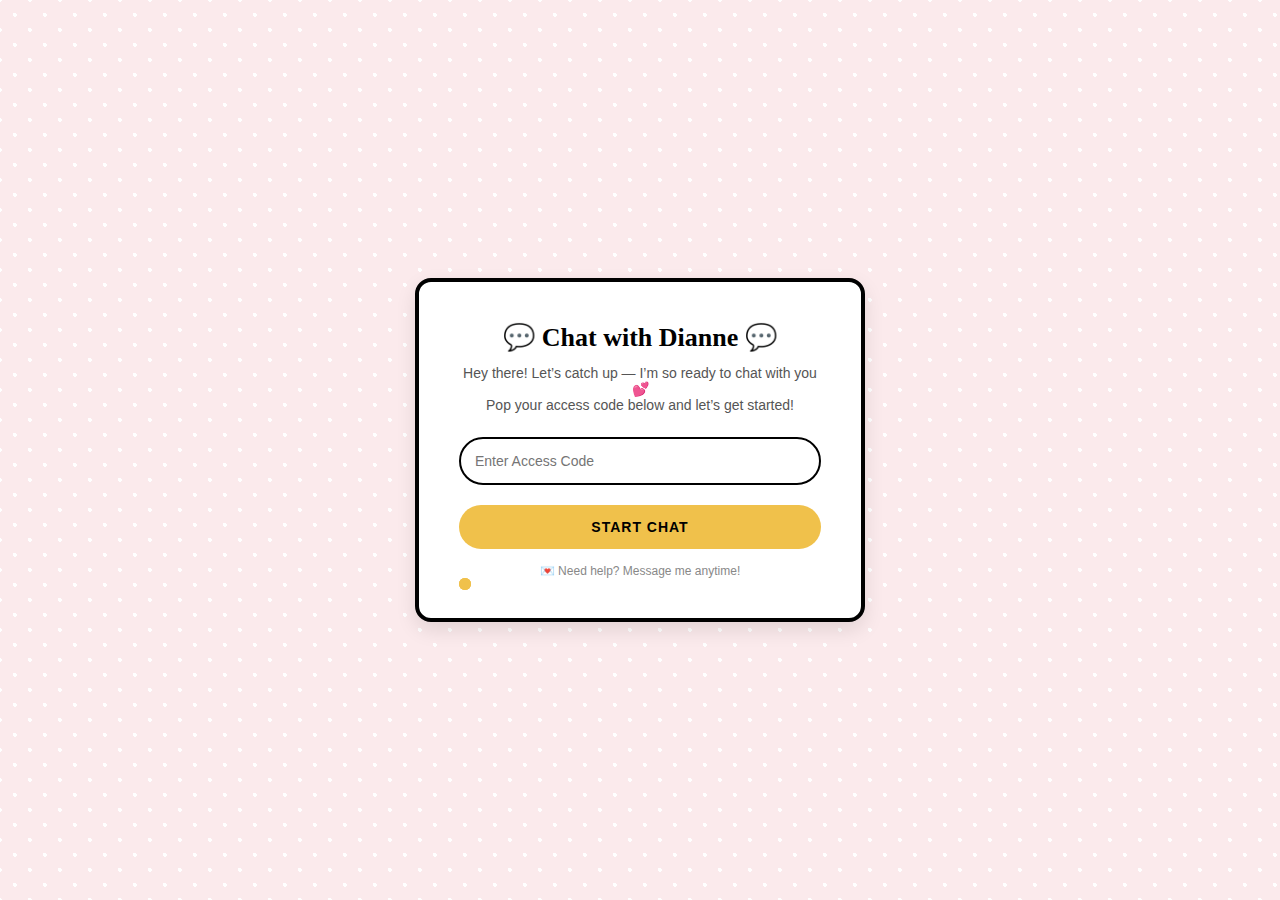
<file: index.html>
<!DOCTYPE html>
<html lang="en">
<head>
    <meta charset="UTF-8">
    <meta name="viewport" content="width=device-width, initial-scale=1.0">
    <title>Chat with Dianne 💬</title>
    <style>
        /* General Reset */
        * {
            margin: 0;
            padding: 0;
            box-sizing: border-box;
        }
        body {
            font-family: 'Poppins', Arial, sans-serif;
            background-color: #fbeaec; /* Soft pink */
            background-image: radial-gradient(white 10%, transparent 10%), radial-gradient(white 10%, transparent 10%);
            background-size: 30px 30px;
            background-position: 0 0, 15px 15px; /* Polka dot background */
            display: flex;
            justify-content: center;
            align-items: center;
            height: 100vh;
            overflow: hidden;
            animation: fadeIn 1.5s ease-out;
        }

        /* Fade-in animation */
        @keyframes fadeIn {
            from { opacity: 0; transform: translateY(-20px); }
            to { opacity: 1; transform: translateY(0); }
        }

        .container {
            background: white;
            width: 90%;
            max-width: 450px;
            padding: 40px;
            border-radius: 16px;
            box-shadow: 0 8px 20px rgba(0, 0, 0, 0.1);
            text-align: center;
            border: 4px solid #000; /* Signature Kate Spade black trim */
            position: relative;
            animation: slideIn 1s ease-out;
        }

        /* Slide-in animation */
        @keyframes slideIn {
            from { transform: translateY(50px); opacity: 0; }
            to { transform: translateY(0); opacity: 1; }
        }

        h1 {
            font-size: 26px;
            font-weight: bold;
            color: #000;
            margin-bottom: 12px;
            font-family: 'Georgia', serif; /* Classic elegant serif */
        }

        p {
            font-size: 14px;
            color: #555;
            margin-bottom: 24px;
        }

        .input-group {
            margin: 20px 0;
        }

        input {
            width: 100%;
            padding: 14px;
            border: 2px solid #000;
            border-radius: 30px;
            font-size: 14px;
            outline: none;
            font-family: 'Poppins', sans-serif;
            transition: transform 0.3s ease;
        }

        input:focus {
            transform: scale(1.05);
        }

        button {
            background-color: #f0c14b; /* Gold button */
            color: #000;
            border: none;
            padding: 14px 24px;
            font-size: 14px;
            font-weight: bold;
            cursor: pointer;
            border-radius: 30px;
            width: 100%;
            text-transform: uppercase;
            letter-spacing: 1px;
            transition: background 0.3s ease, transform 0.2s ease;
        }

        button:hover {
            background-color: #e0b144;
            transform: translateY(-3px); /* Slight lift on hover */
        }

        footer {
            margin-top: 15px;
            font-size: 12px;
            color: #888;
            font-family: 'Poppins', sans-serif;
        }

        /* Floating decorative gold dots (animated) */
        .gold-dot {
            position: absolute;
            width: 12px;
            height: 12px;
            background-color: #f0c14b;
            border-radius: 50%;
            opacity: 0.8;
            animation: float 6s infinite ease-in-out;
        }

        @keyframes float {
            0% { transform: translateY(0) rotate(0deg); }
            50% { transform: translateY(-15px) rotate(180deg); }
            100% { transform: translateY(0) rotate(360deg); }
        }

        .gold-dot:nth-child(1) { top: 5%; left: 10%; animation-delay: 0s; }
        .gold-dot:nth-child(2) { top: 15%; right: 10%; animation-delay: 1s; }
        .gold-dot:nth-child(3) { bottom: 20%; left: 5%; animation-delay: 2s; }
        .gold-dot:nth-child(4) { bottom: 5%; right: 15%; animation-delay: 3s; }
    </style>
</head>
<body>

<div class="container">
    <h1>💬 Chat with Dianne 💬</h1>
    <p>Hey there! Let’s catch up — I’m so ready to chat with you 💕<br>Pop your access code below and let’s get started!</p>

    <div class="input-group">
        <input type="text" id="accessCode" placeholder="Enter Access Code">
    </div>
    <button onclick="validateCode()">Start Chat</button>

    <footer>💌 Need help? Message me anytime!</footer>

    <!-- Floating Decorative Gold Dots -->
    <div class="gold-dot"></div>
    <div class="gold-dot"></div>
    <div class="gold-dot"></div>
    <div class="gold-dot"></div>
</div>

<script>
    const validCodes = ["DIANNE123", "HELLO2025", "CHATWITHME"]; // Your codes

    function validateCode() {
        const inputCode = document.getElementById('accessCode').value.trim();
        if (validCodes.includes(inputCode)) {
            window.location.href = "chatroom.html"; // Your next page (chatroom)
        } else {
            alert("Oops! Invalid code. Please double-check and try again!");
        }
    }
</script>

</body>
</html>
</file>
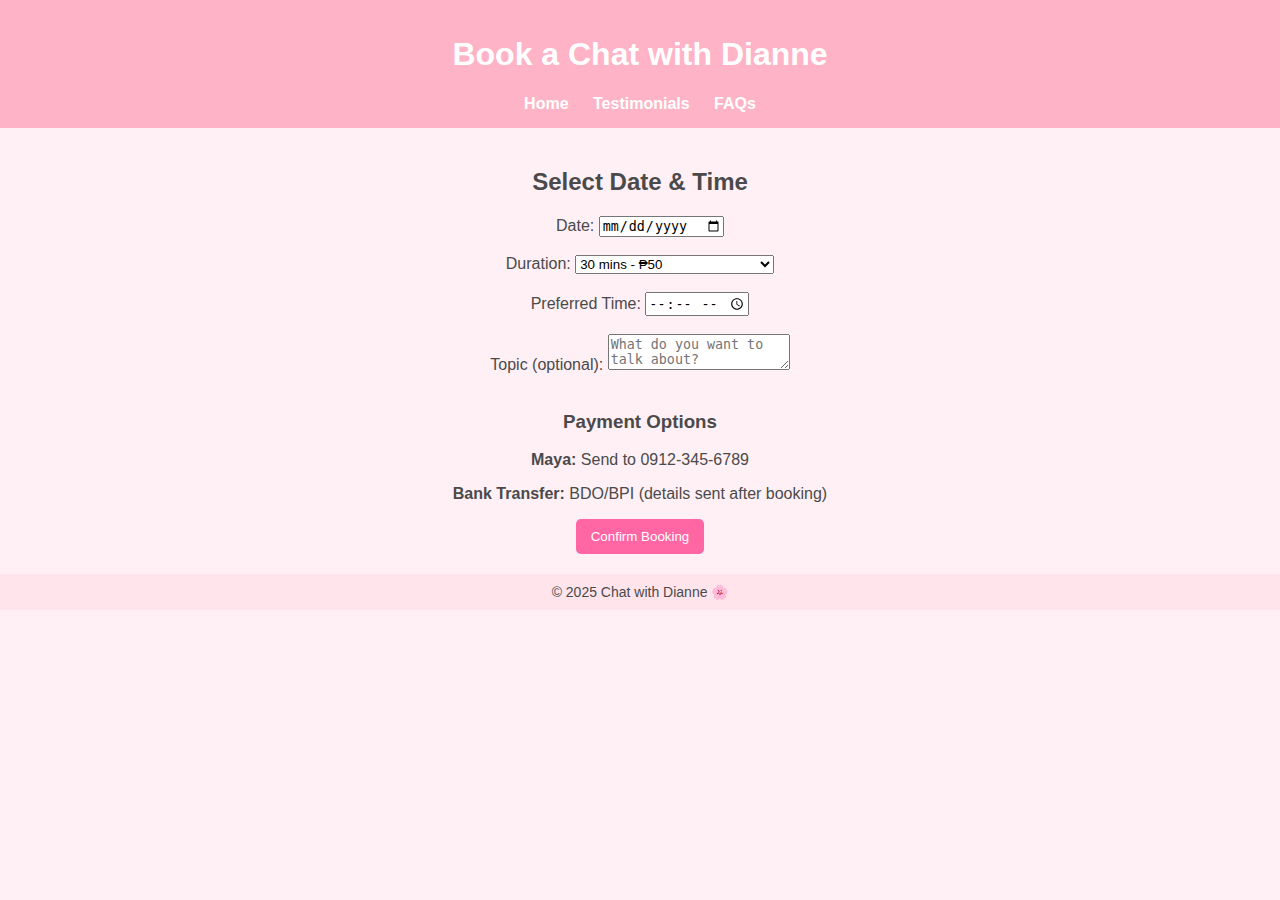
<file: booking.html>
<!DOCTYPE html>
<html lang="en">
<head>
    <title>Book a Chat - Chat with Dianne</title>
    <link rel="stylesheet" href="style.css">
</head>
<body>

<header>
    <h1>Book a Chat with Dianne</h1>
    <nav>
        <a href="index.html">Home</a>
        <a href="testimonials.html">Testimonials</a>
        <a href="faqs.html">FAQs</a>
    </nav>
</header>

<section>
    <h2>Select Date & Time</h2>
    <form>
        <label>Date:</label>
        <input type="date" required><br><br>

        <label>Duration:</label>
        <select required>
            <option value="30">30 mins - ₱50</option>
            <option value="60">1 hour - ₱100</option>
            <option value="1440">Whole Day (Unlimited) - ₱200</option>
        </select><br><br>

        <label>Preferred Time:</label>
        <input type="time" required><br><br>

        <label>Topic (optional):</label>
        <textarea placeholder="What do you want to talk about?"></textarea><br><br>

        <h3>Payment Options</h3>
        <p><strong>Maya:</strong> Send to 0912-345-6789</p>
        <p><strong>Bank Transfer:</strong> BDO/BPI (details sent after booking)</p>

        <button class="btn" type="submit">Confirm Booking</button>
    </form>
</section>

<footer>
    © 2025 Chat with Dianne 🌸
</footer>

</body>
</html>
</file>
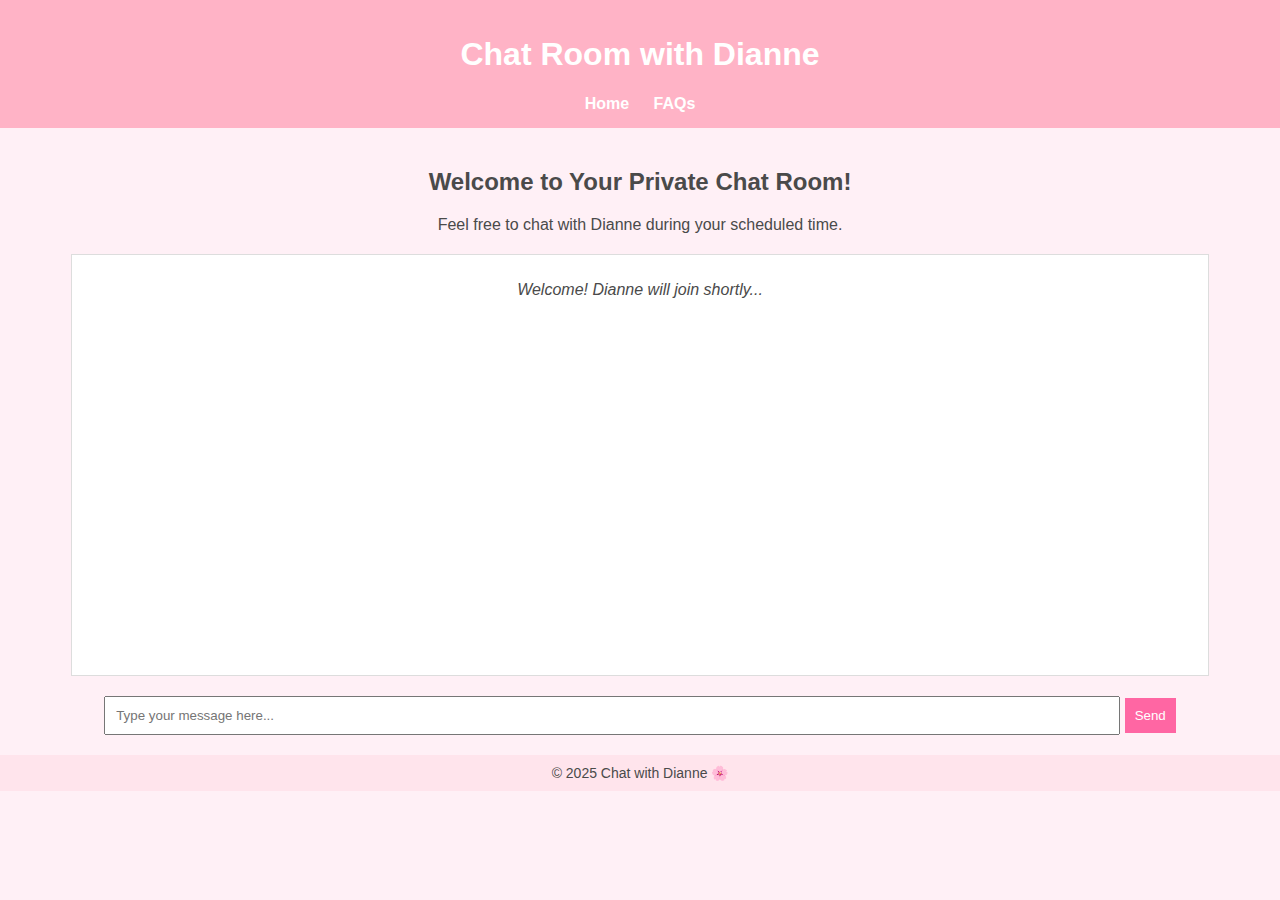
<file: chatroom.html>
<!DOCTYPE html>
<html lang="en">
<head>
    <title>Chat Room - Chat with Dianne</title>
    <link rel="stylesheet" href="style.css">
    <style>
        #chatbox {
            border: 1px solid #ddd;
            background: white;
            width: 90%;
            height: 400px;
            margin: 20px auto;
            padding: 10px;
            overflow-y: scroll;
        }
        #chat-input {
            width: 80%;
            padding: 10px;
        }
        #send-btn {
            padding: 10px;
            background-color: #ff66a3;
            color: white;
            border: none;
            cursor: pointer;
        }
    </style>
</head>
<body>

<header>
    <h1>Chat Room with Dianne</h1>
    <nav>
        <a href="index.html">Home</a>
        <a href="faqs.html">FAQs</a>
    </nav>
</header>

<section>
    <h2>Welcome to Your Private Chat Room!</h2>
    <p>Feel free to chat with Dianne during your scheduled time.</p>

    <div id="chatbox">
        <p><em>Welcome! Dianne will join shortly...</em></p>
    </div>

    <input type="text" id="chat-input" placeholder="Type your message here...">
    <button id="send-btn">Send</button>
</section>

<footer>
    © 2025 Chat with Dianne 🌸
</footer>

<script>
    const chatbox = document.getElementById('chatbox');
    const chatInput = document.getElementById('chat-input');
    const sendBtn = document.getElementById('send-btn');

    sendBtn.addEventListener('click', () => {
        const message = chatInput.value.trim();
        if (message) {
            appendMessage('You', message);
            chatInput.value = '';
            setTimeout(() => {
                appendMessage('Dianne', 'Thanks for your message! 😊');
            }, 1000);
        }
    });

    function appendMessage(sender, text) {
        const messageElement = document.createElement('p');
        messageElement.innerHTML = `<strong>${sender}:</strong> ${text}`;
        chatbox.appendChild(messageElement);
        chatbox.scrollTop = chatbox.scrollHeight;
    }
</script>

</body>
</html>
</file>
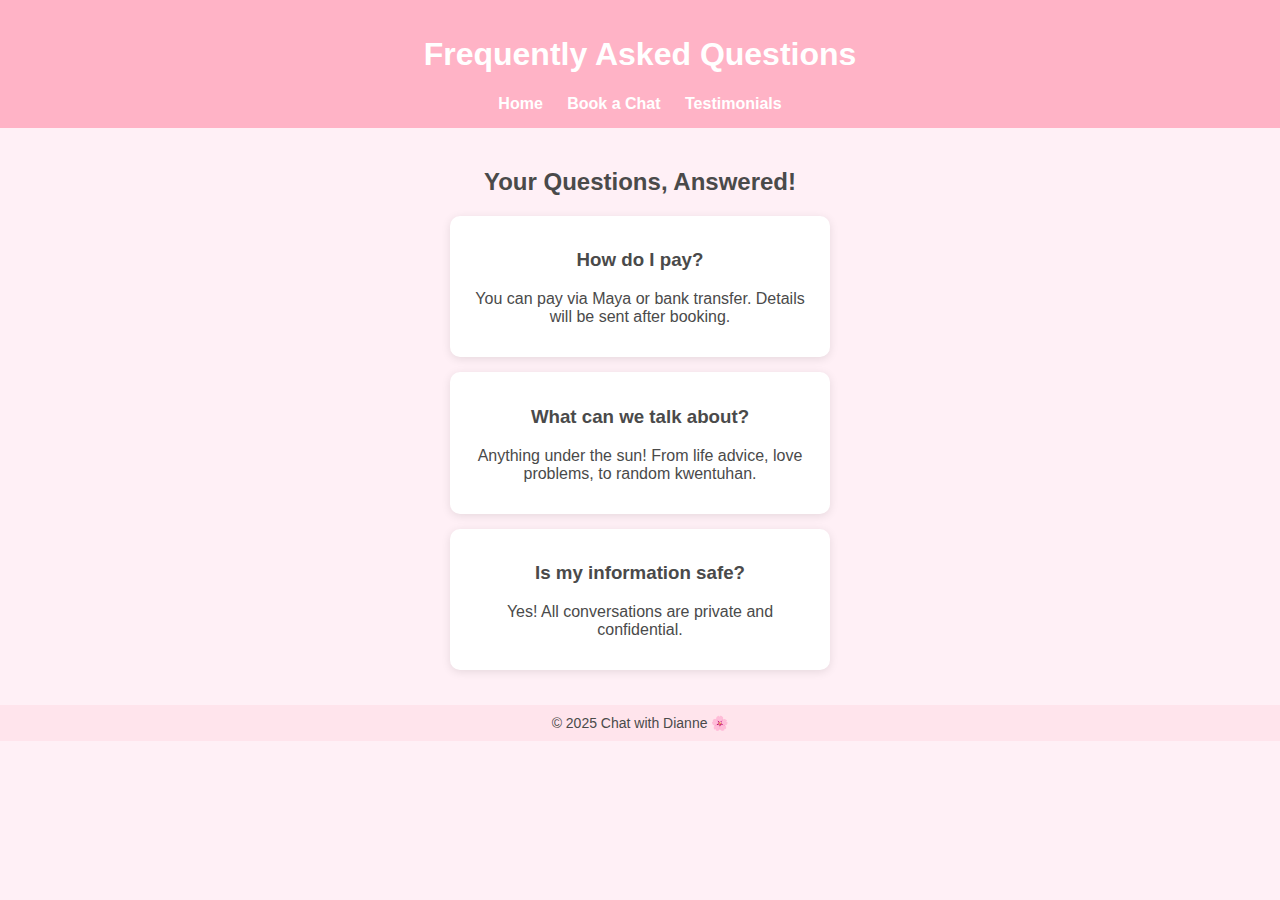
<file: faqs.html>
<!DOCTYPE html>
<html lang="en">
<head>
    <title>FAQs - Chat with Dianne</title>
    <link rel="stylesheet" href="style.css">
</head>
<body>

<header>
    <h1>Frequently Asked Questions</h1>
    <nav>
        <a href="index.html">Home</a>
        <a href="booking.html">Book a Chat</a>
        <a href="testimonials.html">Testimonials</a>
    </nav>
</header>

<section>
    <h2>Your Questions, Answered!</h2>
    <div class="faq">
        <h3>How do I pay?</h3>
        <p>You can pay via Maya or bank transfer. Details will be sent after booking.</p>
    </div>
    <div class="faq">
        <h3>What can we talk about?</h3>
        <p>Anything under the sun! From life advice, love problems, to random kwentuhan.</p>
    </div>
    <div class="faq">
        <h3>Is my information safe?</h3>
        <p>Yes! All conversations are private and confidential.</p>
    </div>
</section>

<footer>
    © 2025 Chat with Dianne 🌸
</footer>

</body>
</html>
</file>
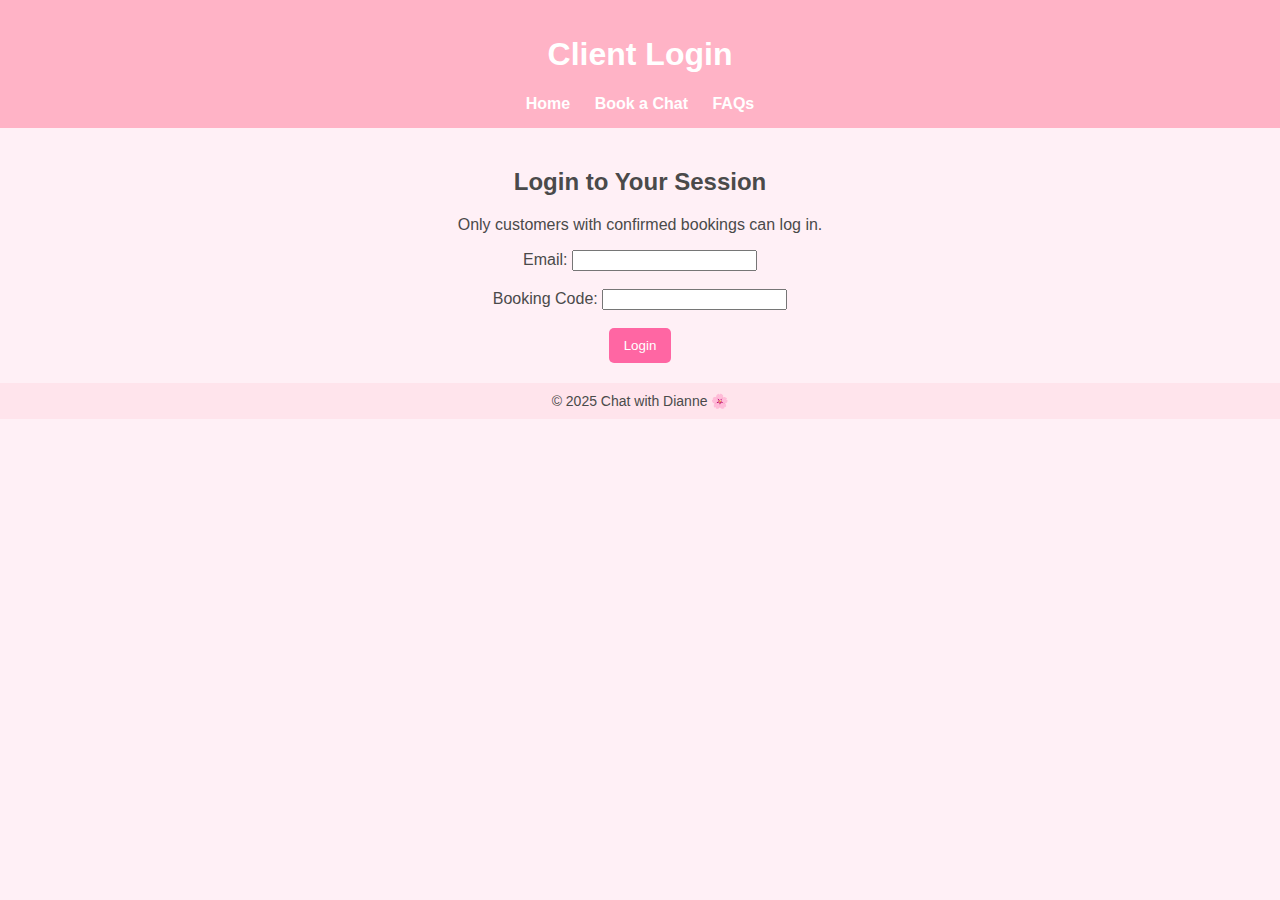
<file: login.html>
<!DOCTYPE html>
<html lang="en">
<head>
    <title>Login - Chat with Dianne</title>
    <link rel="stylesheet" href="style.css">
</head>
<body>

<header>
    <h1>Client Login</h1>
    <nav>
        <a href="index.html">Home</a>
        <a href="booking.html">Book a Chat</a>
        <a href="faqs.html">FAQs</a>
    </nav>
</header>

<section>
    <h2>Login to Your Session</h2>
    <p>Only customers with confirmed bookings can log in.</p>
    <form action="chatroom.html" method="get">
        <label>Email:</label>
        <input type="email" required><br><br>

        <label>Booking Code:</label>
        <input type="text" required><br><br>

        <button class="btn" type="submit">Login</button>
    </form>
</section>

<footer>
    © 2025 Chat with Dianne 🌸
</footer>

</body>
</html>
</file>
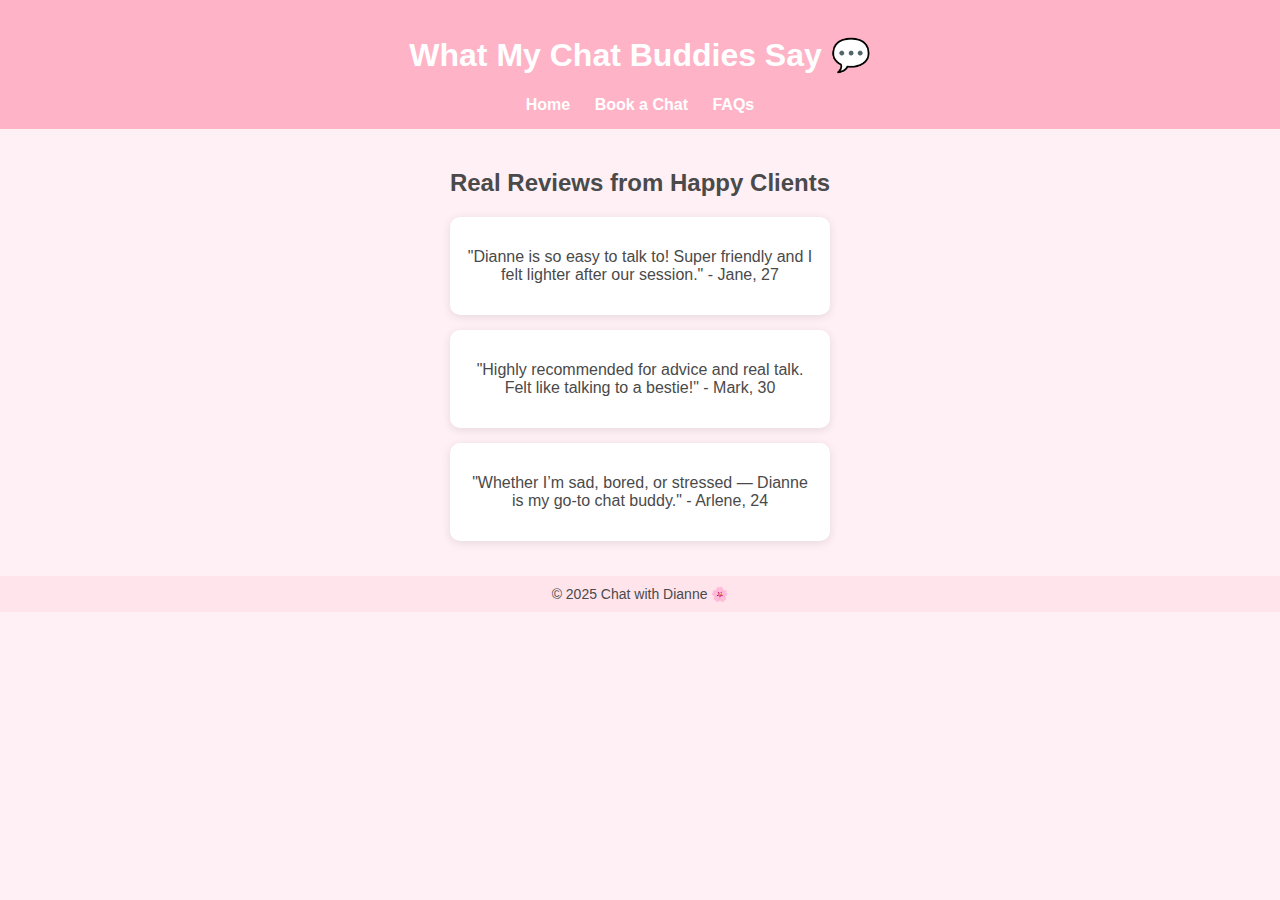
<file: testimonials.html>
<!DOCTYPE html>
<html lang="en">
<head>
    <title>Testimonials - Chat with Dianne</title>
    <link rel="stylesheet" href="style.css">
</head>
<body>

<header>
    <h1>What My Chat Buddies Say 💬</h1>
    <nav>
        <a href="index.html">Home</a>
        <a href="booking.html">Book a Chat</a>
        <a href="faqs.html">FAQs</a>
    </nav>
</header>

<section>
    <h2>Real Reviews from Happy Clients</h2>
    <div class="testimonial">
        <p>"Dianne is so easy to talk to! Super friendly and I felt lighter after our session." - Jane, 27</p>
    </div>
    <div class="testimonial">
        <p>"Highly recommended for advice and real talk. Felt like talking to a bestie!" - Mark, 30</p>
    </div>
    <div class="testimonial">
        <p>"Whether I’m sad, bored, or stressed — Dianne is my go-to chat buddy." - Arlene, 24</p>
    </div>
</section>

<footer>
    © 2025 Chat with Dianne 🌸
</footer>

</body>
</html>
</file>
<file: style.css>
body {
    background-color: #fff0f6;
    font-family: Arial, sans-serif;
    color: #4a4a4a;
    margin: 0;
    padding: 0;
}
header {
    background-color: #ffb3c6;
    padding: 15px;
    text-align: center;
    color: white;
}
nav a {
    margin: 0 10px;
    text-decoration: none;
    color: white;
    font-weight: bold;
}
section {
    padding: 20px;
    text-align: center;
}
.card, .faq, .testimonial {
    background-color: white;
    border-radius: 10px;
    margin: 15px auto;
    padding: 15px;
    box-shadow: 0 2px 10px rgba(0,0,0,0.1);
    max-width: 350px;
}
.btn {
    background-color: #ff66a3;
    color: white;
    padding: 10px 15px;
    border: none;
    border-radius: 5px;
    cursor: pointer;
}
.btn:hover {
    background-color: #ff4081;
}
footer {
    background-color: #ffe4ec;
    padding: 10px;
    font-size: 14px;
    text-align: center;
}
</file>
